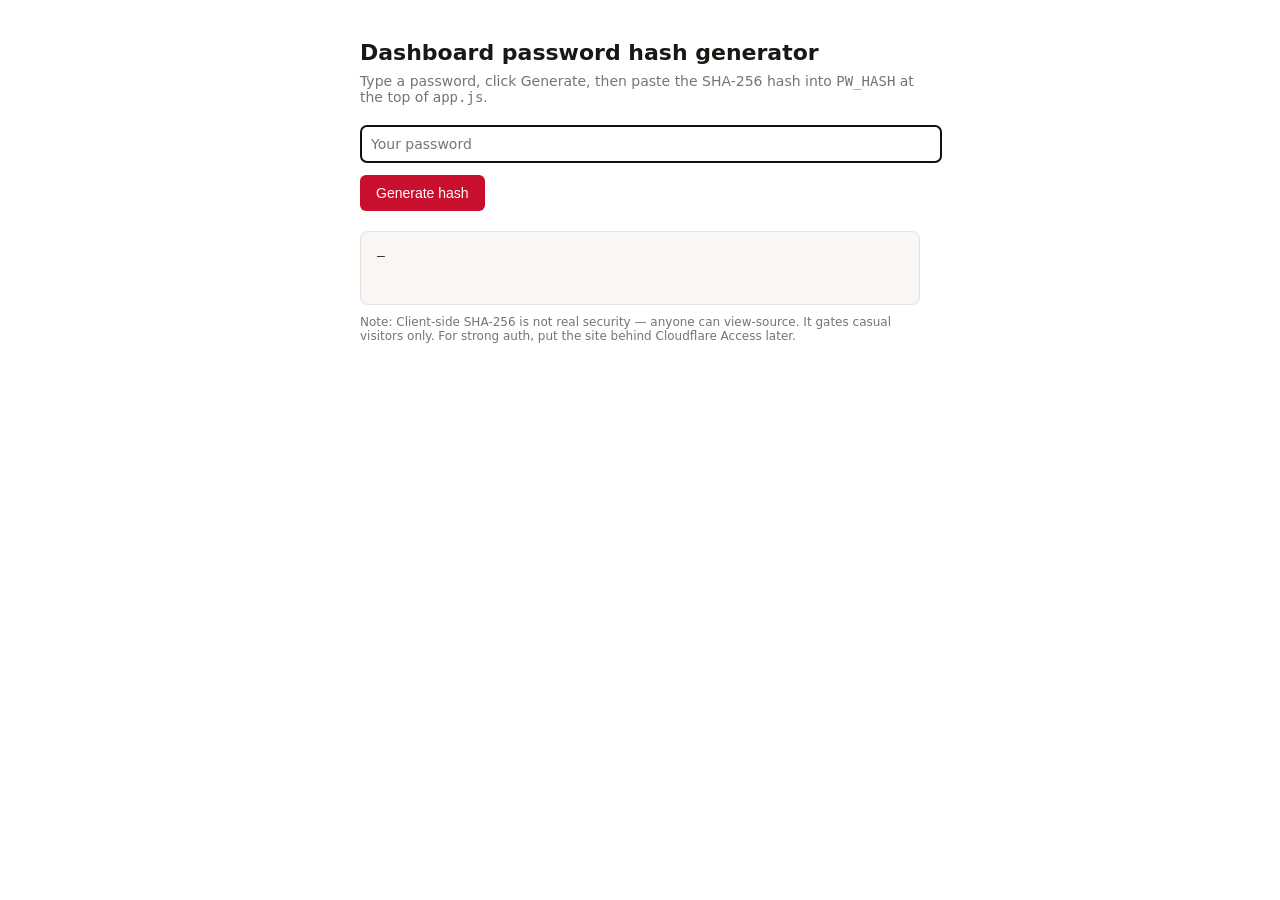
<file: docs/gen-pw-hash.html>
<!DOCTYPE html>
<html lang="en">
<head>
<meta charset="UTF-8">
<title>Password hash generator</title>
<style>
  body{font-family:system-ui,-apple-system,sans-serif;max-width:560px;margin:40px auto;padding:0 20px;color:#1A1815}
  h1{font-size:22px;margin:0 0 8px}
  p{color:#7A736E;font-size:14px;margin:0 0 20px}
  input{width:100%;padding:10px;border:1px solid #E7E0DC;border-radius:6px;font-size:14px;margin-bottom:12px;font-family:inherit}
  button{padding:10px 16px;background:#C8102E;color:#fff;border:none;border-radius:6px;cursor:pointer;font-size:14px}
  .out{margin-top:20px;padding:16px;background:#FAF6F4;border:1px solid #E7E0DC;border-radius:8px;font-family:'JetBrains Mono',monospace;font-size:13px;word-break:break-all;min-height:40px;color:#1A1815}
  .tip{margin-top:10px;font-size:12px;color:#7A736E}
</style>
</head>
<body>
<h1>Dashboard password hash generator</h1>
<p>Type a password, click Generate, then paste the SHA-256 hash into <code>PW_HASH</code> at the top of <code>app.js</code>.</p>
<input id="pw" type="text" placeholder="Your password" autofocus>
<button onclick="gen()">Generate hash</button>
<div class="out" id="out">—</div>
<p class="tip">Note: Client-side SHA-256 is not real security — anyone can view-source. It gates casual visitors only. For strong auth, put the site behind Cloudflare Access later.</p>
<script>
async function gen() {
  const pw = document.getElementById("pw").value;
  if (!pw) { document.getElementById("out").textContent = "—"; return; }
  const buf = new TextEncoder().encode(pw);
  const hash = await crypto.subtle.digest("SHA-256", buf);
  const hex = Array.from(new Uint8Array(hash)).map(b => b.toString(16).padStart(2, "0")).join("");
  document.getElementById("out").textContent = hex;
}
</script>
</body>
</html>
</file>
